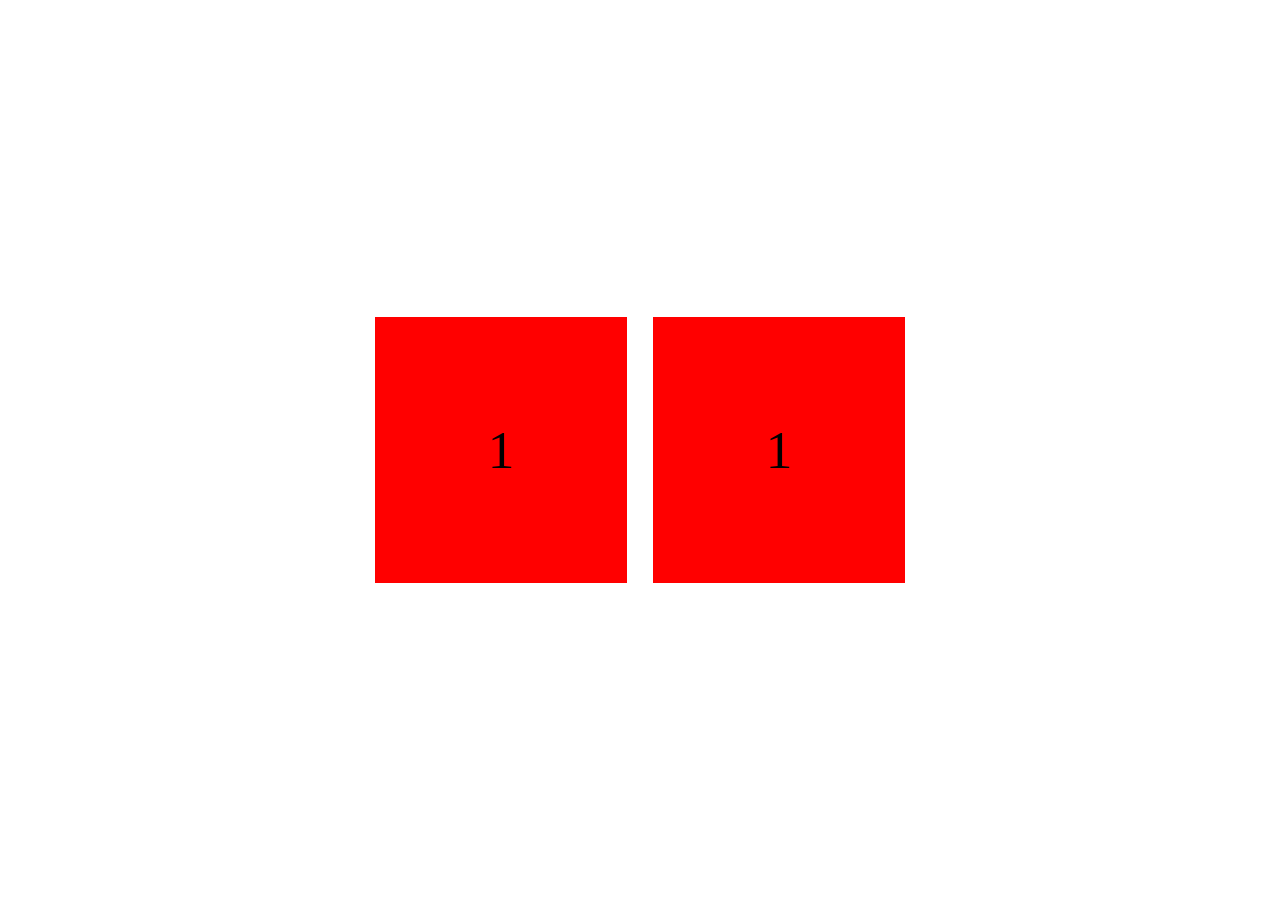
<file: лабораторная работа №2/задание №1.html>
<html>
<head>
    <title>������� 1.</title>
    <style>
        .flex-container {
            display: flex;
            height: 100%;
            width: 100%;
            align-items: center;
            justify-content: center;
            flex-direction: row;
            gap: 2%;
        }
        .rama {
            display: inline-flex;
            align-items: center;
            justify-content: center;
            background-color: red;
            width: 20%;
            height: 30%;
            font-size: 40pt;
        }
    </style>
</head>
<body>
    <div class="flex-container">
        <div class="rama">1</div>
        <div class="rama">1</div>
    </div>
    </body>
</html>
</file>
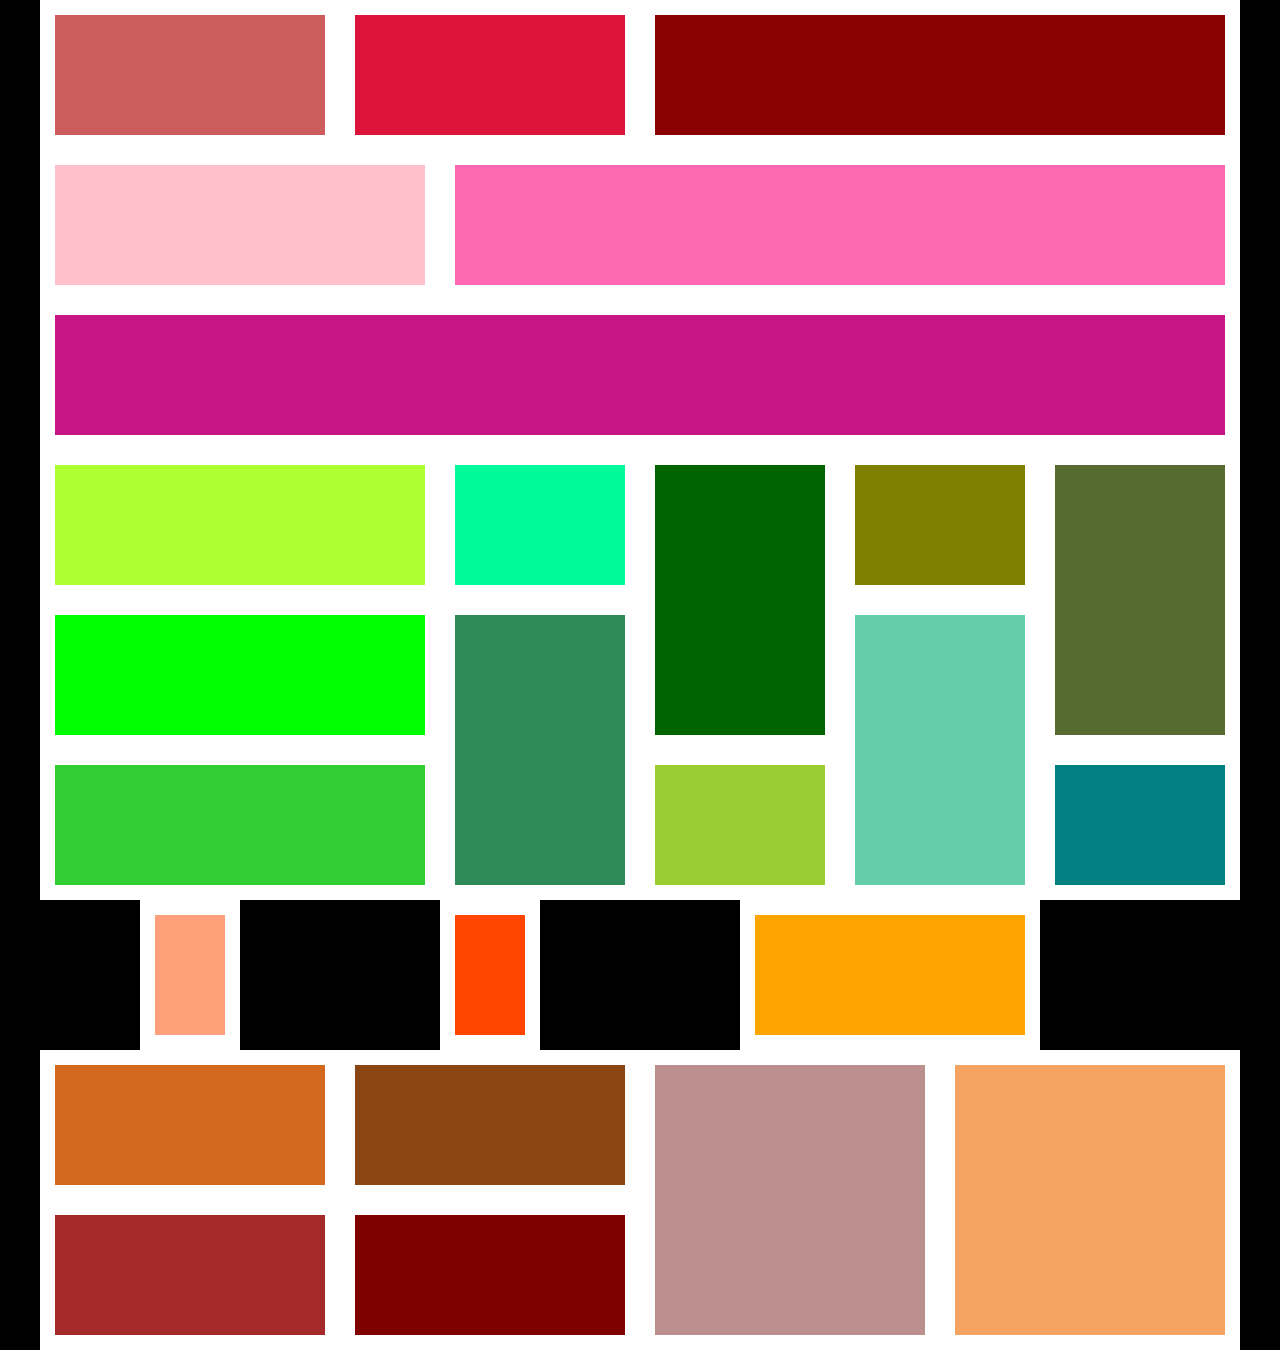
<file: лабораторная работа №2/задание №2.html>
<!DOCTYPE html>
<html lang="en">
<head>
    <meta charset="UTF-8">
    <meta http-equiv="X-UA-Compatible" content="IE=edge">
    <meta name="viewport" content="width=device-width, initial-scale=1.0">
    <title>Document</title>
    <link rel="stylesheet" href="normalize.css">
    <link rel="stylesheet" href="grid.css">
    <link rel="stylesheet" href="style.css">
</head>
<body>
    <div class="container">
        <div class="row">
            <div class="col-8 col-md-6 col-lg-3">
                <div class="block-1 cl-1"></div>
            </div>
            <div class="d-none d-md-none d-lg-block col-lg-3">
                <div class="block-1 cl-2"></div>
            </div>
            <div class="col-4 col-md-6 col-lg-6">
                <div class="block-1 cl-3"></div>
            </div>
        </div>
        <div class="row">
            <div class="col-12 col-md-6 col-lg-12">
                <div class="col-12 col-md-12 col-lg-4">
                    <div class="block-1 cl-4"></div>
                </div>
                <div class="col-12 col-md-12 col-lg-8">
                    <div class="block-1 cl-5"></div>
                </div>
</div>
</div>
        <div class="row">
            <div class="col-12 col-md-6 col-lg-12">
            <div class="col-12 col-md-12 col-lg-12">
                <div class="block-2 block-lg-1 cl-6"></div>
            </div>   
            </div>   
        </div>
        <div class="row">
            <div class="col-12 col-md-12 col-lg-12">
                <div class="row">
                    <div class="col-12 col-md-12 col-lg-4">
                        <div class="col-4 col-md-4 col-lg-12">
                            <div class="block-1 cl-13"></div>
                        </div>
                        <div class="col-4 col-md-4 col-lg-12">
                            <div class="block-1 cl-14"></div>
                        </div>
                        <div class="col-4 col-md-4 col-lg-12">
                            <div class="block-1 cl-7"></div>
                        </div>
                    </div>
                </div>
                <div class="row">
                    <div class="col-6 col-md-3 col-lg-2">
                        <div class="col-12 col-md-12 col-lg-12">
                            <div class="block-1 cl-8"></div>
                        </div>
                        <div class="col-12 col-md-12 col-lg-12">
                            <div class="block-1 block-md-1 block-lg-2 cl-9"></div>
                        </div>
                    </div>
                </div>
                <div class="row">
                    <div class="col-6 col-md-3 col-lg-2">
                        <div class="col-12 col-md-12 col-lg-12">
                            <div class="block-1 block-md-1 block-lg-2 cl-10"></div>
                        </div>
                        <div class="col-12 col-md-12 col-lg-12">
                            <div class="block-1 cl-11"></div>
                        </div>
                    </div>
                </div>
                <div class="row">
                    <div class="col-12 col-md-3 col-lg-2">
                        <div class="col-6 col-md-12 col-lg-12">
                            <div class="block-1 cl-12"></div>
                        </div>
                        <div class="col-6 col-md-12 col-lg-12">
                            <div class="block-1 block-md-1 block-lg-2 cl-24"></div>
                        </div>
                    </div>
                </div>
                <div class="row">
                    <div class="col-12 col-md-3 col-lg-2">
                        <div class="d-none d-md-block col-md-12 col-lg-12">
                            <div class="block-1 block-md-1 block-lg-2 cl-25"></div>
                        </div>
                        <div class="d-none d-md-block col-md-12 col-lg-12">
                            <div class="block-1 cl-26"></div>
                        </div>
                    </div>
                </div>
            </div>
        </div>
        <div class="row">
            <div class="col-3 col-md-1 col-lg-1 pull-left-md-1">
                <div class="block-1 cl-15"></div>
            </div>
            <div class="col-3 col-md-1 col-lg-1 pull-left-md-2">
                <div class="block-1 cl-16"></div>
            </div>
            <div class="col-6 col-md-3 col-lg-3 pull-left-md-2">
                <div class="block-1 cl-27"></div>
            </div>
        </div>
        <div class="col-12 col-md-12 col-lg-12">
            <div class="row">
                <div class="col-12 col-md-4 col-lg-3">
                    <div class="col-12 col-md-6 col-lg-12">
                        <div class="block-1 block-md-2 block-lg-1 cl-21"></div>
                    </div>
                    <div class="col-12 col-md-6 col-lg-12">
                        <div class="block-1 block-md-2 block-lg-1 cl-22"></div>
                    </div>
                </div>
            </div>
            <div class="row">
                <div class="col-12 col-md-4 col-lg-3">
                    <div class="col-12 col-md-6 col-lg-12">
                        <div class="block-1 block-md-2 block-lg-1 cl-20"></div>
                    </div>
                    <div class="col-12 col-md-6 col-lg-12">
                        <div class="block-1 block-md-2 block-lg-1 cl-23"></div>
                    </div>
                </div>
            </div>
            <div class="row">
                <div class="col-12 col-md-4 col-lg-3">
                    <div class="col-12 col-md-12 col-lg-12">
                        <div class="block-1 block-md-1 block-lg-2 cl-18"></div>
                    </div>
                </div>
            </div>
            <div class="row">
                <div class="col-12 col-md-4 col-lg-3">
                    <div class="col-12 col-md-12 col-lg-12">
                        <div class="block-1 block-md-1 block-lg-2 cl-19"></div>
                    </div>
                </div>
            </div>
        </div>
    </div>
</body>
</html>
</file>
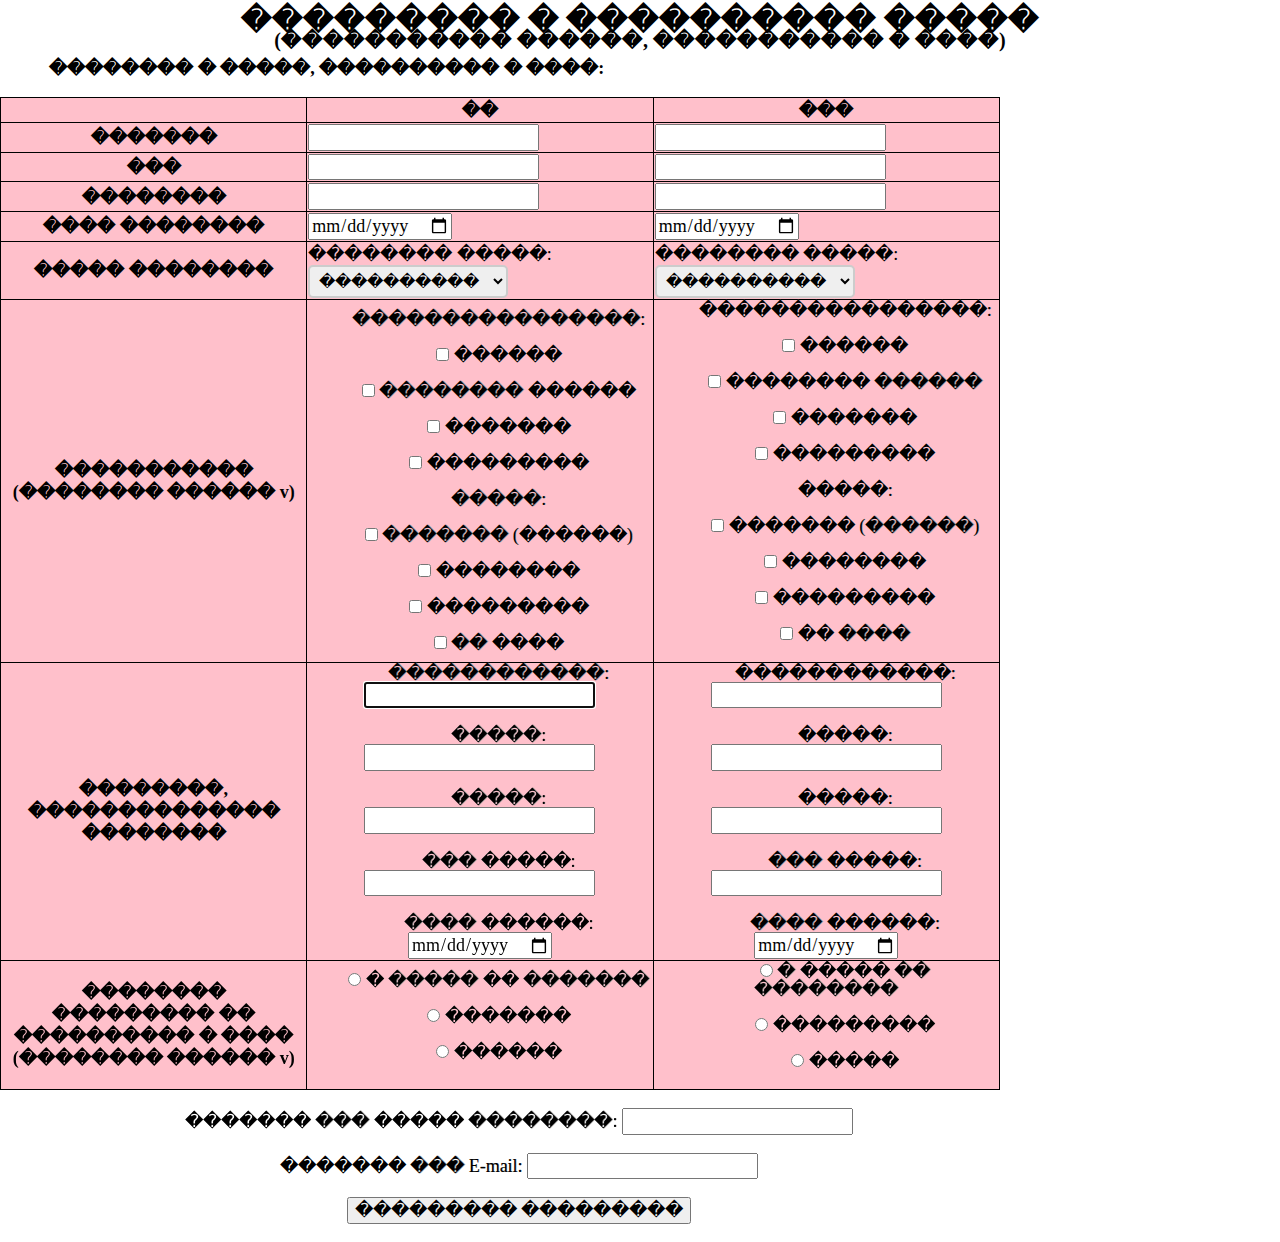
<file: лабораторная работа №3/лабораторная работа №3.html>
<html>
<head>
<title>��������� � ���������� �����</title>
<link rel=stylesheet type="text/css" href="normalize.css">
<link rel=stylesheet type="text/css" href="1.css">
</head>
<body>
<form>
<h1 align="center">��������� � ���������� �����</h1>
<h2 align="center">(����������� ������, ����������� � ����)</h2>
<div style="
   width: 1000px;
   text-align: justify;
">
<h3>�������� � �����, ���������� � ����:</h3>
</div>
<div style="
   width: 1000px;
   text-align: justify;
">
<table width="1000" border="1">
<tr>
<th> </th>
<th>��</th>
<th>���</th>
</tr>
<tr>
<th>�������</th>
<td><label><input type="text" required></label></td>
<td><label><input type="text" required></label></td>
</tr>
<tr>
<th>���</th>
<td><label><input type="text" required></label></td>
<td><label><input type="text" required></label></td>
</tr>
<tr>
<th>��������</th>
<td><label><input type="text" required></label></td>
<td><label><input type="text" required></label></td>
</tr>
<tr>
<th>���� ��������</th>
<td><label><input type="date" required></label></td>
<td><label><input type="date" required></label></td>
</tr>
<tr>
<th>����� ��������</th>
<td><label for="citySelect">�������� �����:</label>
<select id="citySelect">
  <option value="����������">����������</option>
  <option value="������������">������������</option>
  <option value="�����������">�����������</option>
  <option value="������������">������������</option>
  <option value="�����">�����</option>
</select></td>
<td><label for="citySelect">�������� �����:</label>
<select id="citySelect">
  <option value="����������">����������</option>
  <option value="������������">������������</option>
  <option value="�����������">�����������</option>
  <option value="������������">������������</option>
  <option value="�����">�����</option>
</select></td>
</tr>
<tr>
<th>����������� (�������� ������ v)</th>
<td><form action="handler.php">
<p>����������������:</p>
<p><input type="checkbox" id="������" name="������" />
<label for="������">������</label></p>
<p><input type="checkbox" id="�������� ������" name="�������� ������" />
<label for="������">�������� ������</label></p>
<p><input type="checkbox" id="�������" name="�������" />
<label for="������">�������</label></p>
<p><input type="checkbox" id="��������" name="���������" />
<label for="������">���������</label></p>
<p>�����:</p>
<p><input type="checkbox" id="������� (������)" name="������� (������)" />
<label for="������">������� (������)</label></p>
<p><input type="checkbox" id="��������" name="��������" />
<label for="������">��������</label></p>
<p><input type="checkbox" id="���������" name="���������" />
<label for="������">���������</label></p>
<p><input type="checkbox" id="�� ����" name="�� ����" />
<label for="������">�� ����</label></p>
</form></td>
<td><form action="handler.php">
<p>����������������:</p>
<p><input type="checkbox" id="������" name="������" />
<label for="������">������</label></p>
<p><input type="checkbox" id="�������� ������" name="�������� ������" />
<label for="������">�������� ������</label></p>
<p><input type="checkbox" id="�������" name="�������" />
<label for="������">�������</label></p>
<p><input type="checkbox" id="��������" name="���������" />
<label for="������">���������</label></p>
<p>�����:</p>
<p><input type="checkbox" id="������� (������)" name="������� (������)" />
<label for="������">������� (������)</label></p>
<p><input type="checkbox" id="��������" name="��������" />
<label for="������">��������</label></p>
<p><input type="checkbox" id="���������" name="���������" />
<label for="������">���������</label></p>
<p><input type="checkbox" id="�� ����" name="�� ����" />
<label for="������">�� ����</label></p>
</form></td>
</tr>
<tr>
<th>��������, �������������� ��������</th>
<td><p>������������: <input type="text" autofocus required ></p>
    <p>�����: <input type="number" required></p>
    <p>�����: <input type="number" required></p>
    <p>��� �����: <input type="text" required></p>
    <p>���� ������: <input type="date" required></p></td>
<td><p>������������: <input type="text" autofocus required ></p>
    <p>�����: <input type="number" required></p>
    <p>�����: <input type="number" required></p>
    <p>��� �����: <input type="text" required></p>
    <p>���� ������: <input type="date" required></p></td>
</tr>
<tr>
<th>�������� ��������� �� ���������� � ���� (�������� ������ v)</th>
<td><form action="handler.php">
<p><input type="radio" name="a" value="� ����� �� �������"> � ����� �� �������</p>
<p><input type="radio" name="a" value="�������"> �������</p>
<p><input type="radio" name="a" value="������"> ������</p>
</form></td>
<td><form action="handler.php">
<p><input type="radio" name="a" value="� ����� �� ��������"> � ����� �� ��������</p>
<p><input type="radio" name="a" value="���������"> ���������</p>
<p><input type="radio" name="a" value="�����"> �����</p>
</form></td>
</tr>
<tr>
</tr>
</table>
<p>������� ��� ����� ��������: <input type="tel" required></p>
<p>������� ��� E-mail: <input type="email" required></p>
   <p><input type="submit" value="��������� ���������"></p>
  </form>
</div>
</body>
</html>
</file>
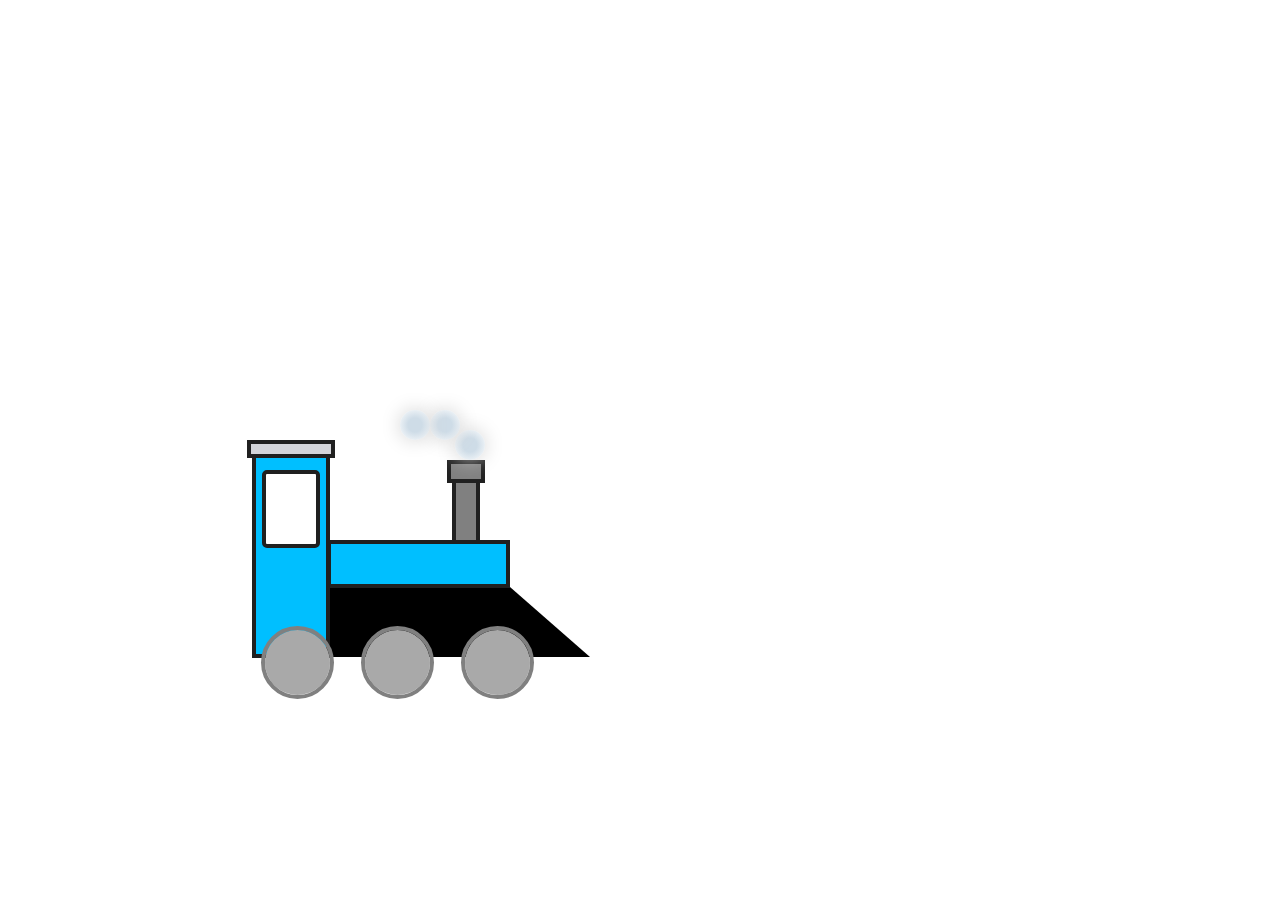
<file: лабораторная работа №4/задание №1.html>
<html>
<head>
<title>�������</title>
<link rel=stylesheet type="text/css" href="normalize.css">
<link rel=stylesheet type="text/css" href="1.css">
</head>
<body>

    <div class="kvadrat">  </div>
    <div class="krpryam">  </div>
    <div class="trapezoid">  </div>
    <div class="pryam7">  </div>
    <div class="pryam">  </div>
    <div class="pryam8">  </div>
    <div class="krug1">  </div>
    <div class="krug2">  </div>
    <div class="krug3">  </div>
    <div class="ring1">  </div>
    <div class="ring2">  </div>
    <div class="ring3">  </div>
    <div class="pryam1">  </div>
    <div class="scene">  </div>
    <div class="scene1">  </div>
    <div class="scene2">  </div>

</body>
</html>
</file>
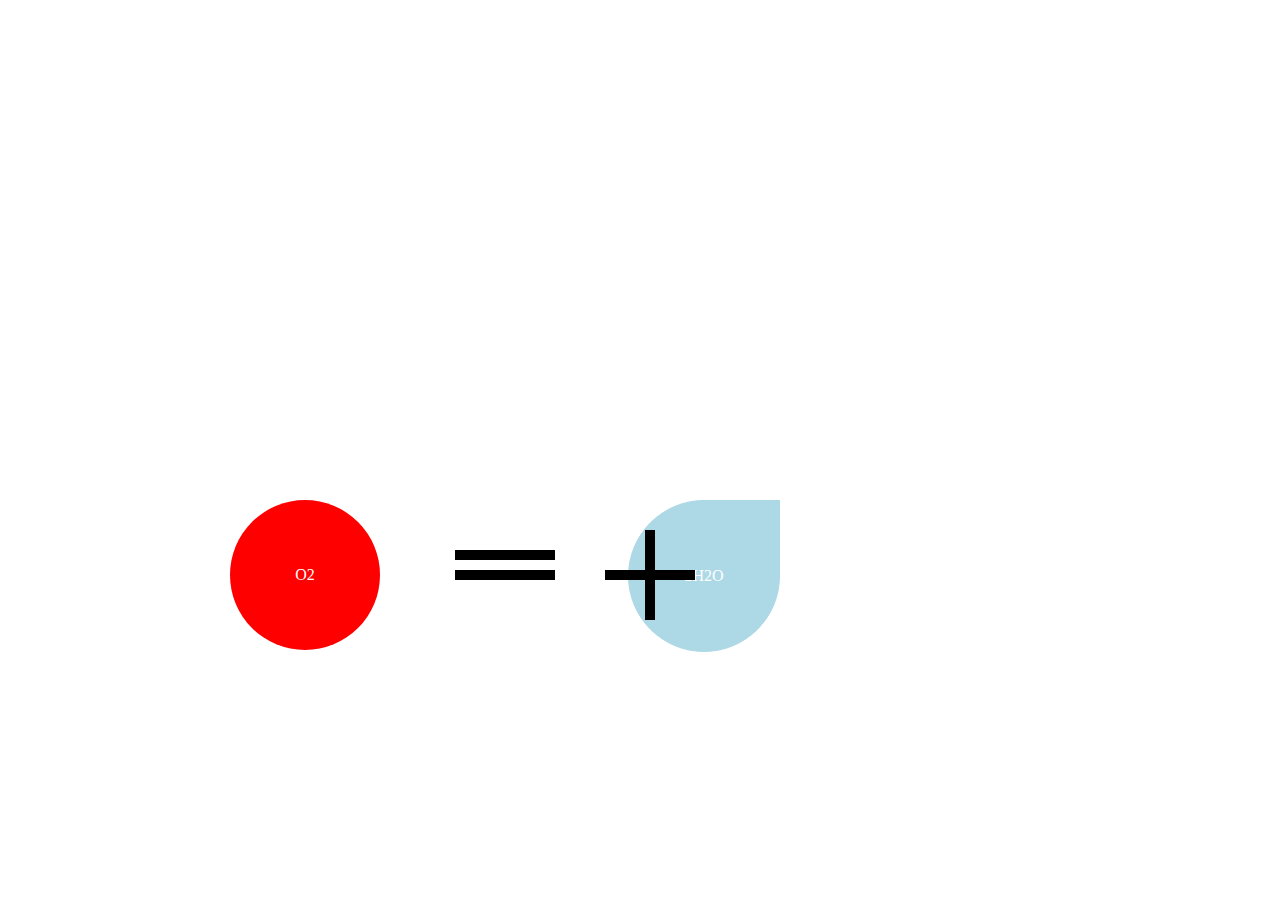
<file: лабораторная работа №4/задание №2.html>
<html>
<head>
<title>���������� �������</title>
<link rel=stylesheet type="text/css" href="normalize.css">
<link rel=stylesheet type="text/css" href="1.css">
</head>
<body>

    <div class="krug5 text_center">2H2</div>
    <div class="krug6 text_center">O2</div>
    <div class="circle">  </div>
    <div class="pryam3">  </div>
    <div class="pryam2">  </div>
    <div class="cls text_center">2H2O</div>

</body>
</html>
</file>
<file: лабораторная работа №2/grid.css>
body{
	background: #000;
}
div{
	position: relative;
	float: left;
	box-sizing: border-box;
}
.container{
	width: 100%;
	margin: 0 auto;
	float: none;
	background: #fff;
}
.row{
	float: none;
}
.col-1{
	width: 8.33333%;
}
.col-2{
	width: 16.66666%;
}
.col-3{
	width: 25%;
}
.col-4{
	width: 33.33333%;
}
.col-5{
	width: 41.66666%;
}
.col-6{
	width: 50%;
}
.col-7{
	width: 58.33333%;
}
.col-8{
	width: 66.66666%;
}
.col-9{
	width: 75%;
}
.col-10{
	width: 83.33333%;
}
.col-11{
	width: 91.66666%;
}
.col-12{
	width: 100%;
}
.col-1,.col-2,.col-3,.col-4,
.col-5,.col-6,.col-7,.col-8,
.col-9,.col-10,.col-11,.col-12{
	min-height: 1px;
}
.block-1{
	width: 100%;
	border: 15px solid #fff;
	height: 150px;
	background: #f00;
}
.block-15{
	width: 100%;
	border: 15px solid #fff;
	height: 225px;
	background: #f00;
}
.block-2{
	width: 100%;
	border: 15px solid #fff;
	height: 300px;
	background: #f00;
}
.block-3{
	width: 100%;
	border: 15px solid #fff;
	height: 450px;
	background: #f00;
}
.pull-left-1{
	margin-left: 8.33333%;
}
.pull-left-2{
	margin-left: 16.66666%;
}
.pull-left-3{
	margin-left: 25%;
}
.pull-left-4{
	margin-left: 33.33333%;
}
.d-none{
    display: none;
}
.d-block{
    display: block;
}
.ternaround {
	display: flex;
	flex-direction: column-reverse;
}
@media (min-width: 768px){
	.container{
		width: 768px;
	}
	.col-md-1{
		width: 8.33333%;
	}
	.col-md-2{
		width: 16.66666%;
	}
	.col-md-3{
		width: 25%;
	}
	.col-md-4{
		width: 33.33333%;
	}
	.col-md-5{
		width: 41.66666%;
	}
	.col-md-6{
		width: 50%;
	}
	.col-md-7{
		width: 58.33333%;
	}
	.col-md-8{
		width: 66.66666%;
	}
	.col-md-9{
		width: 75%;
	}
	.col-md-10{
		width: 83.33333%;
	}
	.col-md-11{
		width: 91.66666%;
	}
	.col-md-12{
		width: 100%;
	}
	.col-md-1,.col-md-2,.col-md-3,.col-md-4,
	.col-md-5,.col-md-6,.col-md-7,.col-md-8,
	.col-md-9,.col-md-10,.col-md-11,.col-md-12{
		min-height: 1px;
	}
    .block-md-1{
        width: 100%;
        border: 15px solid #fff;
        height: 150px;
        background: #f00;
    }
    .block-md-15{
        width: 100%;
        border: 15px solid #fff;
        height: 225px;
        background: #f00;
    }
    .block-md-2{
        width: 100%;
        border: 15px solid #fff;
        height: 300px;
        background: #f00;
    }
    .block-md-3{
        width: 100%;
        border: 15px solid #fff;
        height: 450px;
        background: #f00;
    }
	.pull-left-md-1{
		margin-left: 8.33333%;
	}
	.pull-left-md-2{
		margin-left: 16.66666%;
	}
    .pull-left-md-3{
        margin-left: 25%;
    }
    .pull-left-md-4{
        margin-left: 33.33333%;
    }
    .d-md-none{
        display: none;
    }
    .d-md-block{
        display: block;
    }
	.ternaround-md {
		display: flex;
		flex-direction: column;
	}
}

@media (min-width: 1200px){
	.container{
		width: 1200px;
	}
	.col-lg-1{
		width: 8.33333%;
	}
	.col-lg-2{
		width: 16.66666%;
	}
	.col-lg-3{
		width: 25%;
	}
	.col-lg-4{
		width: 33.33333%;
	}
	.col-lg-5{
		width: 41.66666%;
	}
	.col-lg-6{
		width: 50%;
	}
	.col-lg-7{
		width: 58.33333%;
	}
	.col-lg-8{
		width: 66.66666%;
	}
	.col-lg-9{
		width: 75%;
	}
	.col-lg-10{
		width: 83.33333%;
	}
	.col-lg-11{
		width: 91.66666%;
	}
	.col-lg-12{
		width: 100%;
	}
	.col-lg-1,.col-lg-2,.col-lg-3,.col-lg-4,
	.col-lg-5,.col-lg-6,.col-lg-7,.col-lg-8,
	.col-lg-9,.col-lg-10,.col-lg-11,.col-lg-12{
		min-height: 1px;
	}
	.block-lg-1{
        width: 100%;
        border: 15px solid #fff;
        height: 150px;
        background: #f00;
    }
    .block-lg-15{
        width: 100%;
        border: 15px solid #fff;
        height: 225px;
        background: #f00;
    }
    .block-lg-2{
        width: 100%;
        border: 15px solid #fff;
        height: 300px;
        background: #f00;
    }
    .block-lg-3{
        width: 100%;
        border: 15px solid #fff;
        height: 450px;
        background: #f00;
    }
	.pull-left-lg-1{
		margin-left: 8.33333%;
	}
	.pull-left-lg-2{
		margin-left: 16.66666%;
	}
    .pull-left-lg-3{
        margin-left: 25%;
    }
    .pull-left-lg-4{
        margin-left: 33.33333%;
    }
    .d-lg-none{
        display: none;
    }
    .d-lg-block{
        display: block;
    }
	.ternaround-lg {
		display: flex;
		flex-direction: row;
	}
}
</file>
<file: лабораторная работа №2/style.css>
.cl-1{
    background: #cd5c5c;
}
.cl-2{
    background: #dc143c;
}
.cl-3{
    background: #8b0000;
}
.cl-4{
    background: #ffc0cb;
}
.cl-5{
    background: #ff69b4;
}
.cl-6{
    background: #c71585;
}
.cl-7{
    background: #32cd32;
}
.cl-8{
    background: #00fa9a;
}
.cl-9{
    background: #2e8b57;
}
.cl-10{
    background: #006400;
}
.cl-11{
    background: #9acd32;
}
.cl-12{
    background: #808000;
}
.cl-13{
    background: #adff2f;
}
.cl-14{
    background: #00ff00;
}
.cl-15{
    background: #ffa07a;
}
.cl-16{
    background: #ff4500;
}
.cl-17{
    background: #ffa500;
}
.cl-18{
    background: #bc8f8f;
}
.cl-19{
    background: #f4a460;
}
.cl-20{
    background: #8b4513;
}
.cl-21 {
    background: #d2691e;
}
.cl-22{
    background: #a52a2a;
}
.cl-23{
    background: #800000;
}
.cl-24{
    background: #66cdaa;
}
.cl-25{
    background: #556b2f;
}
.cl-26{
    background: #008080;
}
.cl-27{
    background: #ffa500;
}
</file>
<file: лабораторная работа №3/1.css>
p{
font-size: 18px;
color: black;
text-align:center; 
text-indent:1cm;
text-shadow: #999999 0.5px 0.1px 0.1px;
line-height:1;
}
.lol{
font-size: 14px;
text-align:left; 
}
.markers {
	margin: 0 0 20px 14px;
	padding: 0;
}
.markers li {
	list-style-image: url(2.jpg);
	margin: 7px 0;
}
div {
    text-align: center;
}
table {
   border-collapse: collapse; /* ������� ������ ���������� ����� �������� */
   border: 1.5px solid black; /* ���� � ������� ������� ������� */
background-color: #ffc0cb;
}
th, td {
font-size:18px;
   border: 1.5px solid black;
}
caption {
   caption-side: top;
   text-align: center;
   padding: 10px 0;
   font-size: 18px;
}
h1 {
	font-size: 30px;
	color: black;
	line-height: 0px;
}
h2 {
	font-size: 20px;
	color: black;
	line-height: 0px;
}
h3 {
	font-size: 18px;
	color: black;
	margin-left: 1.3cm;
}
li{
font-size: 18px;
color: #663d00;
}
@font-face {
  font-family: "Roboto";
  font-style: normal;
  font-weight: 400;
  font-display: swap;
  src: local("Roboto"),
       local("Roboto-Regular"),
       url(https://fonts.gstatic.com/s/roboto/v20/KFOmCnqEu92Fr1Mu5mxKOzY.woff2)
       format("woff2");
  unicode-range: U+0400-045F, U+0490-0491, U+04B0-04B1, U+2116;
}
/* ���������� �������� select */
select {
  width: 200px;
  padding: 5px;
  font-size: 16px;
  border: 2px solid #ccc;
  border-radius: 5px;
}
 
/* ���������� ��������� ����� */
option:checked {
  background-color: #ccc;
}
lable{
line-height:0cm;
}
</file>
<file: лабораторная работа №4/1.css>
.krug1, .krug2, .krug3, .ring1, .ring2, .ring3, .kvadrat, .krpryam, .pryam, .pryam1, .trapezoid, .pryam7, .pryam8, .scene, .scene1, .scene2 {
    position: absolute;
}
.pryam{
width: 70px;
height: 200px;
border: 1px solid;
background: #00BFFF;
top: 450px;
right: 950px;
border: 0.25em solid #202020;
z-index:-1;
}
.krpryam{
width: 30px;
height: 50px;
background: white; /* ���� ���� */
padding: 10px; /* ���� ������ ������ */
border-radius: 5px; /* ������ */
top: 470px;
right: 960px;
border: 0.25em solid #202020;
}
.kvadrat{
width: 80px;
height: 10px;
border: 1px solid;
background: #D4D5DA;
top: 440px;
right: 945px;
border: 0.25em solid #202020;
}
.trapezoid {
border-bottom: 70px solid black;
border-right: 80px solid transparent;
height: 0px;
width: 180px;
top: 587px;
right: 690px;
}
.pryam1{
width: 175px;
height: 40px;
border: 1px solid;
background: #00BFFF;
top: 540px;
right: 770px;
border: 0.25em solid #202020;
}
.krug1 {
    width: 65px;
    height: 65px;
    background: #A9A9A9;
    border-radius: 50%;
    top: 630px;
    right: 950px;

}
.krug2 {
    width: 65px;
    height: 65px;
    background: #A9A9A9;
    border-radius: 50%;
    top: 630px;
    right: 850px;
}
.krug3 {
    width: 65px;
    height: 65px;
    background: #A9A9A9;
    border-radius: 50%;
    top: 630px;
    right: 750px;
}
.ring1 {
    display: inline-block;
    margin: 1em;
    width: 65px;
    height: 65px;
    border-radius: 50%;
    vertical-align: middle;
    border: 0.3em solid grey;
    top: 610px;
    right: 930px;
}
.ring2 {
    display: inline-block;
    margin: 1em;
    width: 65px;
    height: 65px;
    border-radius: 50%;
    vertical-align: middle;
    border: 0.3em solid grey;
    top: 610px;
    right: 830px;
}
.ring3 {
    display: inline-block;
    margin: 1em;
    width: 65px;
    height: 65px;
    border-radius: 50%;
    vertical-align: middle;
    border: 0.3em solid grey;
    top: 610px;
    right: 730px;
}
.pryam7 {
width: 20px;
height: 70px;
background: grey;
top: 470px;
right: 800px;
border: 1px solid;
border: 0.25em solid #202020;
}
.pryam8{
width: 30px;
height: 15px;
background: grey;
top: 460px;
right: 795px;
border: 1px solid;
border: 0.25em solid #202020;
}
.scene {
position: absolute;
width: 30px;
height: 30px;
border-radius: 50%;
box-shadow: 0 0 20px lightgray;
background: radial-gradient(ellipse at center, rgba(206,220,231,1) 33%,rgba(89,106,114,0) 100%);
top: 430px;
right: 795px;
}
.scene1 {
position: absolute;
width: 30px;
height: 30px;
border-radius: 50%;
box-shadow: 0 0 20px lightgray;
background: radial-gradient(ellipse at center, rgba(206,220,231,1) 33%,rgba(89,106,114,0) 100%);
top: 410px;
right: 820px;
}
.scene2 {
position: absolute;
width: 30px;
height: 30px;
border-radius: 50%;
box-shadow: 0 0 20px lightgray;
background: radial-gradient(ellipse at center, rgba(206,220,231,1) 33%,rgba(89,106,114,0) 100%);
top: 410px;
right: 850px;
}
.cls, .krug5, .krug6, .circle, .pryam3, .pryam2 {
    position: absolute;
}
.cls{
height: 150px;
width: 150px;
border: 1px solid lightblue;
background: lightblue;
border-radius: 100% 0% 100% 100%;
top: 500px;
right: 500px;
animation-name: h2o;
animation-duration: 5s;
}
.krug5 {
    width: 150px;
    height: 150px;
    background: aqua;
    border-radius: 50%;
    top: 500px;
    right: 1400px;
    animation-name: o2;
    animation-duration: 2s;
}
.text_center{
color: #ffffff;
text-align: center;
line-height: 150px;
}
.krug6 {
    width: 150px;
    height: 150px;
    background: red;
    border-radius: 50%;
    top: 500px;
    right: 900px;
    animation-name: o21;
    animation-duration: 2s;
}
.circle {
border-radius: 50%;
width: 100px;
height: 100px;
background-color: white;
position: relative;
top: 525px;
right: -600px;
}
.circle::after {
  content: " ";
  position: absolute;
  display: block;
  background-color: black;
  height: 10px;
  margin-top: -5px;
  top: 50%;
  left: 5px;
  right: 5px;
  z-index: 9;
}
.circle::before {
  content: " ";
  position: absolute;
  display: block;
  background-color: black;
  width: 10px;
  margin-left: -5px;
  left: 50%;
  top: 5px;
  bottom: 5px;
  z-index: 9;
}
.pryam2{
width: 100px;
height: 10px;
background: black;
top: 570px;
right: 725px;
}
.pryam3{
width: 100px;
height: 10px;
background: black;
top: 550px;
right: 725px;
}
@keyframes h2o {
  0% {
    transform: translateY(-100%);
  }
  50% {
    transform: translateY(100%);
  }
  100% {
    transform: translateY(-100%);
  }
</file>
